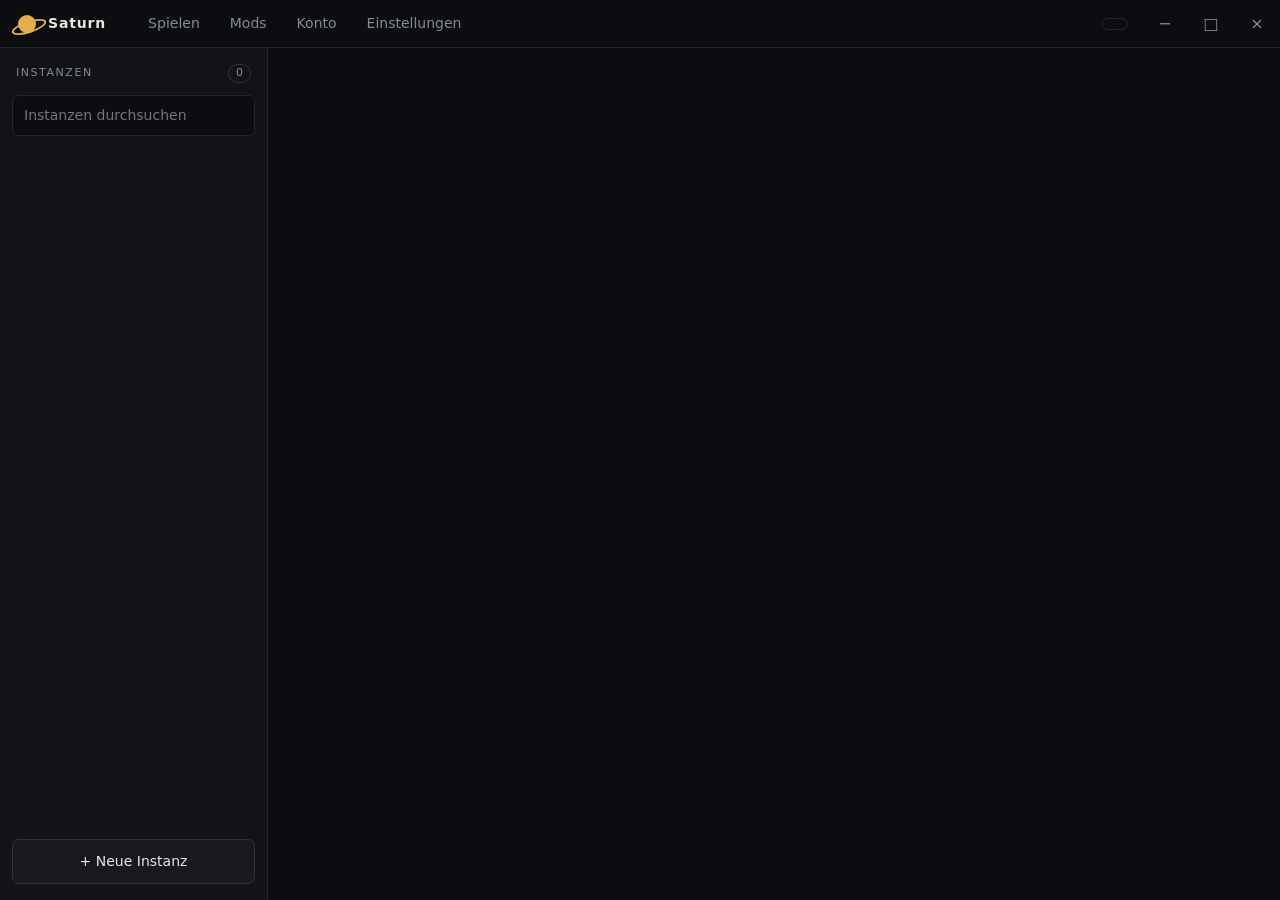
<file: saturn/launcher/ui/index.html>
<!doctype html>
<html lang="de">
<head>
  <meta charset="utf-8">
  <title>Saturn</title>
  <link rel="stylesheet" href="style.css">
</head>
<body>
  <div id="splash"><span class="planet big"></span><b>SATURN</b></div>

  <header id="top" data-tauri-drag-region>
    <div class="logo" data-tauri-drag-region><span class="planet"></span><b>Saturn</b></div>
    <nav id="nav">
      <button data-act="nav" data-page="play">Spielen</button>
      <button data-act="nav" data-page="mods">Mods</button>
      <button data-act="nav" data-page="accounts">Konto</button>
      <button data-act="nav" data-page="settings">Einstellungen</button>
    </nav>
    <div class="grow" data-tauri-drag-region></div>
    <div id="chip" class="chip"></div>
    <div class="wc">
      <button id="wmin" title="Minimieren">&minus;</button>
      <button id="wmax" title="Maximieren">&#9633;</button>
      <button id="wclose" class="x" title="Schließen">&times;</button>
    </div>
  </header>

  <div id="layout">
    <aside>
      <div class="side-h"><span>INSTANZEN</span><span id="count" class="count">0</span></div>
      <input id="q" class="input" placeholder="Instanzen durchsuchen" autocomplete="off">
      <div id="list"></div>
      <button class="newbtn" data-act="newInst">+ Neue Instanz</button>
    </aside>
    <main id="page"></main>
  </div>

  <div id="modal" class="modal hidden"></div>
  <div id="toast" class="toast hidden"></div>
  <script src="app.js"></script>
</body>
</html>
</file>
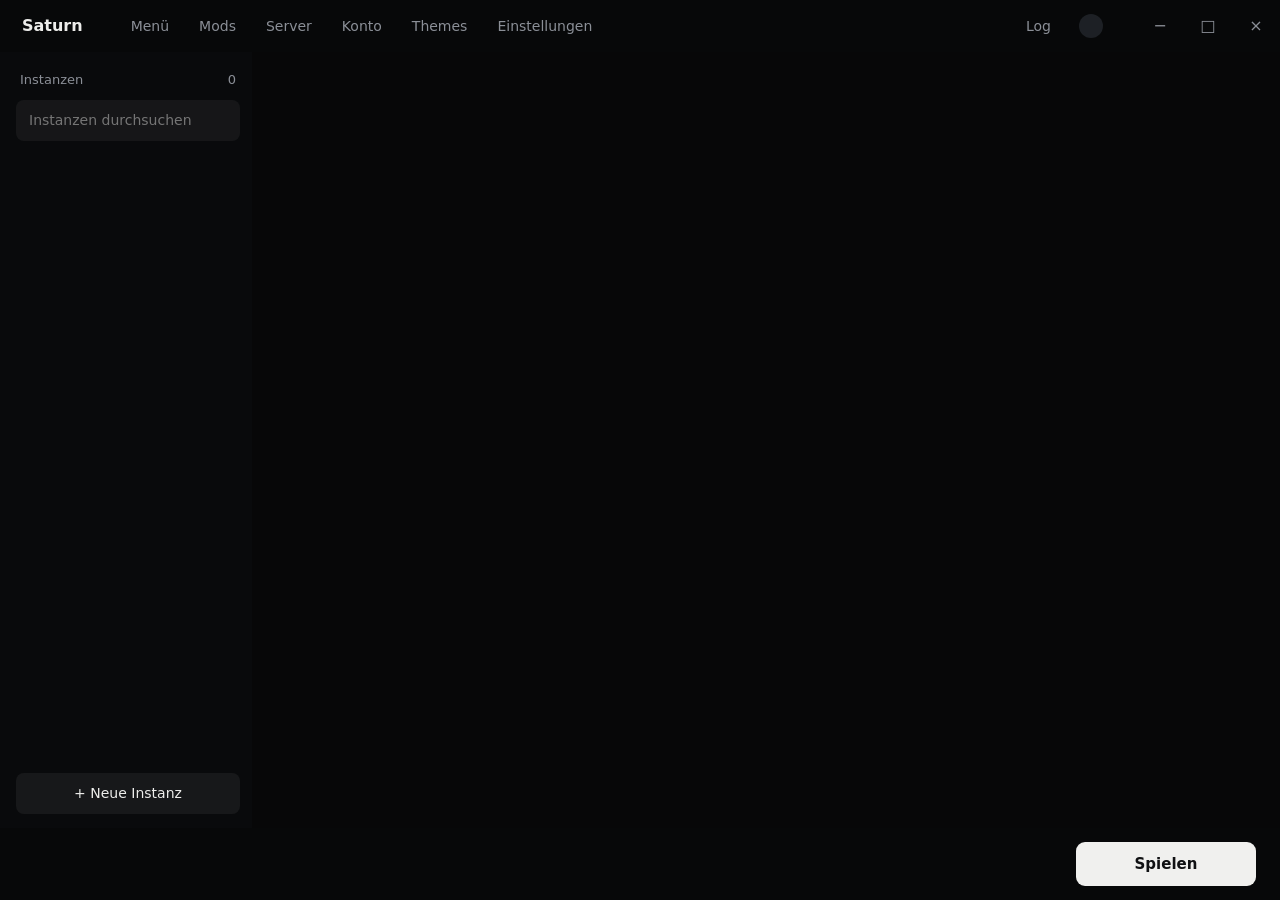
<file: saturn-client/saturn/launcher/ui/index.html>
<!doctype html>
<html lang="de">
<head>
  <meta charset="utf-8">
  <title>Saturn</title>
  <link rel="stylesheet" href="style.css">
</head>
<body>
  <div id="bg"></div>
  <div id="splash"><b>Saturn</b></div>

  <header id="top" data-tauri-drag-region>
    <div class="logo" data-tauri-drag-region>Saturn</div>
    <nav id="nav">
      <button data-act="nav" data-page="home">Menü</button>
      <button data-act="nav" data-page="mods">Mods</button>
      <button data-act="nav" data-page="servers">Server</button>
      <button data-act="nav" data-page="account">Konto</button>
      <button data-act="nav" data-page="themes">Themes</button>
      <button data-act="nav" data-page="settings">Einstellungen</button>
    </nav>
    <div class="grow" data-tauri-drag-region></div>
    <button class="iconbtn" data-act="showLog" title="Spiel-Log">Log</button>
    <button id="chip" class="chip" data-act="nav" data-page="account"><canvas id="avatar" width="24" height="24"></canvas><span id="chipname"></span></button>
    <div class="wc">
      <button id="wmin" title="Minimieren">&minus;</button>
      <button id="wmax" title="Maximieren">&#9633;</button>
      <button id="wclose" class="x" title="Schließen">&times;</button>
    </div>
  </header>

  <div id="layout">
    <aside>
      <div class="side-h"><span>Instanzen</span><span id="count" class="count">0</span></div>
      <input id="q" class="input" placeholder="Instanzen durchsuchen" autocomplete="off">
      <div id="list"></div>
      <button class="newbtn" data-act="newInst">+ Neue Instanz</button>
    </aside>
    <main id="page"></main>
  </div>

  <footer id="bar">
    <div id="barinst" class="barinst" data-act="editInst"></div>
    <div id="barmid" class="barmid"></div>
    <button id="playbtn" class="play" data-act="play">Spielen</button>
  </footer>

  <div id="modal" class="modal hidden"></div>
  <div id="toast" class="toast hidden"></div>
  <script src="app.js"></script>
</body>
</html>
</file>
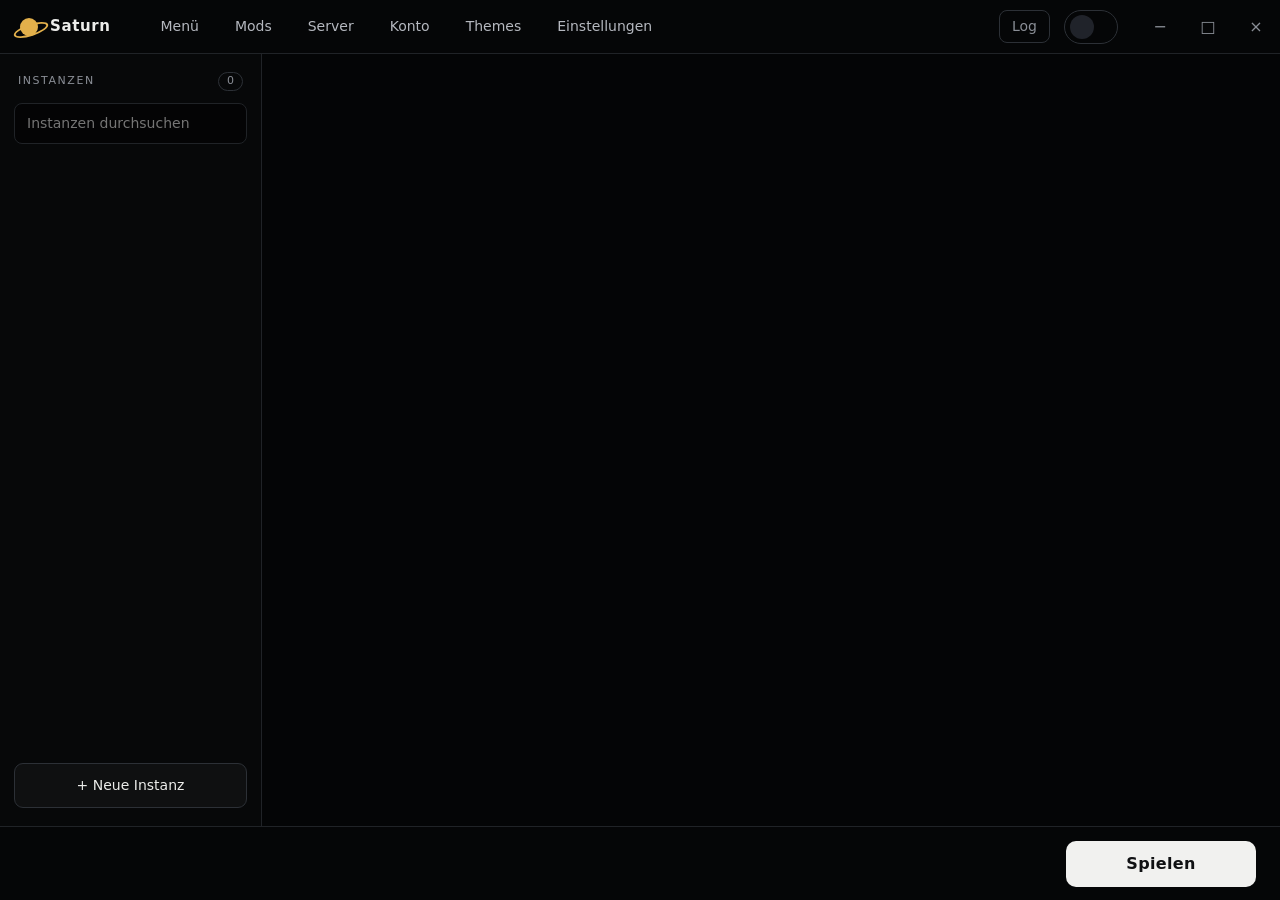
<file: saturn/saturn/launcher/ui/index.html>
<!doctype html>
<html lang="de">
<head>
  <meta charset="utf-8">
  <title>Saturn</title>
  <link rel="stylesheet" href="style.css">
</head>
<body>
  <div id="bg"></div>
  <div id="splash"><span class="planet big"></span><b>SATURN</b></div>

  <header id="top" data-tauri-drag-region>
    <div class="logo" data-tauri-drag-region><span class="planet"></span><b>Saturn</b></div>
    <nav id="nav">
      <button data-act="nav" data-page="home">Menü</button>
      <button data-act="nav" data-page="mods">Mods</button>
      <button data-act="nav" data-page="servers">Server</button>
      <button data-act="nav" data-page="account">Konto</button>
      <button data-act="nav" data-page="themes">Themes</button>
      <button data-act="nav" data-page="settings">Einstellungen</button>
    </nav>
    <div class="grow" data-tauri-drag-region></div>
    <button class="iconbtn" data-act="showLog" title="Spiel-Log">Log</button>
    <button id="chip" class="chip" data-act="nav" data-page="account"><canvas id="avatar" width="24" height="24"></canvas><span id="chipname"></span></button>
    <div class="wc">
      <button id="wmin" title="Minimieren">&minus;</button>
      <button id="wmax" title="Maximieren">&#9633;</button>
      <button id="wclose" class="x" title="Schließen">&times;</button>
    </div>
  </header>

  <div id="layout">
    <aside>
      <div class="side-h"><span>INSTANZEN</span><span id="count" class="count">0</span></div>
      <input id="q" class="input" placeholder="Instanzen durchsuchen" autocomplete="off">
      <div id="list"></div>
      <button class="newbtn" data-act="newInst">+ Neue Instanz</button>
    </aside>
    <main id="page"></main>
  </div>

  <footer id="bar">
    <div id="barinst" class="barinst" data-act="editInst"></div>
    <div id="barmid" class="barmid"></div>
    <button id="playbtn" class="play" data-act="play">Spielen</button>
  </footer>

  <div id="modal" class="modal hidden"></div>
  <div id="toast" class="toast hidden"></div>
  <script src="app.js"></script>
</body>
</html>
</file>
<file: saturn/launcher/ui/style.css>
:root {
  --bg: #0c0d10; --panel: #121317; --card: #17191e; --line: #23262d; --line2: #2f333c;
  --text: #e9e7e2; --muted: #868a94; --accent: #e3b04b; --on-accent: #17130a; --err: #e06c5f;
}
* { box-sizing: border-box; margin: 0; }
html, body { height: 100%; }
body {
  background: var(--bg); color: var(--text); overflow: hidden; user-select: none;
  font: 14px/1.5 "Segoe UI Variable Text", "Segoe UI", system-ui, sans-serif;
  display: flex; flex-direction: column;
}
button { font: inherit; color: inherit; cursor: pointer; }
.hidden { display: none !important; }
.grow { flex: 1; height: 100%; }

/* Start-Animation */
#splash { position: fixed; inset: 0; z-index: 50; background: var(--bg); display: flex; flex-direction: column; align-items: center; justify-content: center; gap: 22px; letter-spacing: .5em; font-size: 18px; animation: splash-out .5s ease 1.05s forwards; }
#splash .planet { animation: rise .7s ease both; }
#splash b { animation: rise .7s ease .15s both; font-weight: 600; }
@keyframes rise { from { opacity: 0; transform: translateY(8px); } to { opacity: 1; transform: none; } }
@keyframes splash-out { to { opacity: 0; visibility: hidden; } }

.planet { position: relative; width: 18px; height: 18px; border-radius: 50%; background: var(--accent); flex: none; }
.planet::after { content: ""; position: absolute; left: -7px; top: 6px; width: 32px; height: 8px; border: 2px solid var(--accent); border-radius: 50%; transform: rotate(-18deg); }
.planet.big { width: 54px; height: 54px; }
.planet.big::after { left: -22px; top: 19px; width: 98px; height: 24px; border-width: 5px; }

/* Kopfzeile */
#top { height: 48px; display: flex; align-items: center; gap: 6px; padding-left: 18px; background: var(--bg); border-bottom: 1px solid var(--line); flex: none; }
.logo { display: flex; align-items: center; gap: 12px; margin-right: 22px; letter-spacing: .06em; }
#nav { display: flex; gap: 2px; }
#nav button { background: none; border: 0; padding: 8px 14px; border-radius: 6px; color: var(--muted); }
#nav button:hover { color: var(--text); }
#nav button.on { color: var(--text); box-shadow: inset 0 -2px 0 var(--accent); border-radius: 0; }
.chip { padding: 5px 12px; border: 1px solid var(--line); border-radius: 6px; color: var(--muted); margin-right: 8px; font-size: 13px; }
.wc { display: flex; height: 100%; }
.wc button { width: 46px; background: none; border: 0; color: var(--muted); font-size: 16px; }
.wc button:hover { background: #1a1c22; color: var(--text); }
.wc .x:hover { background: #c2433a; color: #fff; }

/* Layout */
#layout { flex: 1; display: flex; min-height: 0; }
aside { width: 268px; background: var(--panel); border-right: 1px solid var(--line); padding: 16px 12px; display: flex; flex-direction: column; flex: none; }
.side-h { display: flex; justify-content: space-between; align-items: center; font-size: 11px; letter-spacing: .14em; color: var(--muted); margin: 0 4px 12px; }
.count { border: 1px solid var(--line2); border-radius: 10px; padding: 0 7px; letter-spacing: 0; }
.input { width: 100%; background: var(--bg); border: 1px solid var(--line); border-radius: 6px; padding: 9px 11px; color: var(--text); font: inherit; user-select: text; outline: none; }
.input:focus { border-color: var(--line2); }
#list { flex: 1; overflow-y: auto; margin: 12px -4px; padding: 0 4px; }
.inst { display: flex; gap: 11px; align-items: center; padding: 9px; border-radius: 7px; cursor: pointer; border: 1px solid transparent; }
.inst:hover { background: #171920; }
.inst.on { background: #1a1d24; border-color: var(--line2); }
.ico { width: 34px; height: 34px; border-radius: 7px; background: #20232b; display: grid; place-items: center; font-weight: 600; color: var(--accent); flex: none; }
.inst .n { font-weight: 600; white-space: nowrap; overflow: hidden; text-overflow: ellipsis; max-width: 170px; }
.inst .m { color: var(--muted); font-size: 12px; }
.newbtn { padding: 11px; border-radius: 7px; border: 1px solid var(--line2); background: var(--card); }
.newbtn:hover { border-color: #444a56; }

main { flex: 1; overflow-y: auto; padding: 30px 36px; min-width: 0; background: var(--bg); }
h1 { font-size: 26px; font-weight: 600; }
h2 { font-size: 13px; letter-spacing: .08em; text-transform: uppercase; color: var(--muted); font-weight: 600; margin-bottom: 12px; }
.sub { color: var(--muted); margin: 4px 0 22px; }

/* Buttons */
.btn { padding: 10px 18px; border-radius: 7px; border: 1px solid var(--line2); background: var(--card); }
.btn:hover:not(:disabled) { border-color: #4a505c; }
.btn.primary { background: var(--accent); border-color: var(--accent); color: var(--on-accent); font-weight: 600; padding: 12px 34px; font-size: 15px; }
.btn.primary:hover:not(:disabled) { filter: brightness(1.07); }
.btn.danger:hover:not(:disabled) { border-color: var(--err); color: var(--err); }
.btn.small { padding: 6px 12px; font-size: 13px; }
.btn:disabled { opacity: .45; cursor: default; }

/* Karten */
.card { background: var(--panel); border: 1px solid var(--line); border-radius: 10px; padding: 20px; }
.grid3 { display: grid; grid-template-columns: repeat(auto-fit, minmax(240px, 1fr)); gap: 14px; margin-top: 18px; }
.hero { padding: 30px; }
.hero .tag { font-size: 11px; letter-spacing: .16em; color: var(--accent); }
.hero h1 { font-size: 34px; margin: 6px 0 4px; }
.actions { display: flex; gap: 10px; margin-top: 26px; align-items: center; flex-wrap: wrap; }
.bar { height: 6px; background: #1e2026; border-radius: 3px; overflow: hidden; margin-top: 22px; }
.bar i { display: block; height: 100%; width: 0; background: var(--accent); transition: width .15s; }
.bar.ind i { width: 35%; animation: ind 1.1s ease-in-out infinite alternate; }
@keyframes ind { from { margin-left: 0; } to { margin-left: 65%; } }
.stage { color: var(--muted); font-size: 13px; margin-top: 8px; }
.msg { margin-top: 16px; color: var(--muted); }
.msg.err { color: var(--err); }
.kv { display: flex; justify-content: space-between; padding: 6px 0; color: var(--muted); }
.kv b { color: var(--text); font-weight: 500; }
input[type=range] { width: 100%; accent-color: var(--accent); }

/* Mods */
.cols { display: grid; grid-template-columns: 340px 1fr; gap: 18px; align-items: start; }
.row { display: flex; align-items: center; gap: 12px; padding: 10px 0; border-bottom: 1px solid var(--line); }
.row:last-child { border-bottom: 0; }
.row .grow2 { flex: 1; min-width: 0; }
.row .t { font-weight: 600; white-space: nowrap; overflow: hidden; text-overflow: ellipsis; }
.row .d { color: var(--muted); font-size: 12.5px; display: -webkit-box; -webkit-line-clamp: 2; -webkit-box-orient: vertical; overflow: hidden; }
.row img, .row .noimg { width: 44px; height: 44px; border-radius: 8px; background: #20232b; flex: none; object-fit: cover; }
.off { opacity: .5; }

/* Einstellungen */
.sw { display: flex; gap: 10px; }
.sw button { width: 30px; height: 30px; border-radius: 50%; border: 2px solid transparent; }
.sw button.on { border-color: var(--text); }

/* Dialog / Toast */
.modal { position: fixed; inset: 0; z-index: 40; background: rgba(0,0,0,.6); display: grid; place-items: center; }
.dlg { width: 420px; background: var(--panel); border: 1px solid var(--line2); border-radius: 12px; padding: 24px; }
.dlg h1 { font-size: 20px; margin-bottom: 16px; }
.dlg label { display: block; color: var(--muted); font-size: 12px; margin: 14px 0 6px; }
select.input { appearance: none; }
.toast { position: fixed; bottom: 22px; right: 22px; z-index: 45; background: #1c1f26; border: 1px solid var(--line2); padding: 11px 16px; border-radius: 8px; max-width: 420px; }
.empty { text-align: center; padding: 70px 20px; color: var(--muted); }
.empty h1 { color: var(--text); margin-bottom: 8px; }
::-webkit-scrollbar { width: 8px; } ::-webkit-scrollbar-thumb { background: #2a2d34; border-radius: 4px; }
</file>
<file: saturn-client/saturn/launcher/ui/style.css>
:root {
  --bg: #0c0d0f; --side: rgba(10,11,13,.94); --card: rgba(20,21,24,.88); --hover: rgba(255,255,255,.05);
  --line: #1f2125; --text: #ededeb; --muted: #8b8f97; --accent: #e3b04b; --err: #e06c5f;
  --blur: 6px; --dim: .55;
}
* { box-sizing: border-box; margin: 0; }
html, body { height: 100%; }
body {
  background: var(--bg); color: var(--text); overflow: hidden; user-select: none;
  font: 14px/1.5 "Segoe UI Variable Text", "Segoe UI", system-ui, sans-serif;
  display: flex; flex-direction: column;
}
button { font: inherit; color: inherit; cursor: pointer; }
.hidden { display: none !important; }
.grow { flex: 1; height: 100%; }
.mono { font-family: "Cascadia Mono", ui-monospace, Consolas, monospace; font-size: 12.5px; }

#bg { position: fixed; inset: -20px; z-index: 0; background: var(--bg) center/cover no-repeat; filter: blur(var(--blur)) brightness(var(--dim)); }
#top, #layout, #bar { position: relative; z-index: 1; }

/* Start: nur das Wort, kurz */
#splash { position: fixed; inset: 0; z-index: 50; background: var(--bg); display: grid; place-items: center; font-size: 26px; font-weight: 600; letter-spacing: .02em; animation: splash-out .45s ease .9s forwards; }
#splash b { animation: rise .6s ease both; font-weight: 600; }
@keyframes rise { from { opacity: 0; transform: translateY(6px); } to { opacity: 1; transform: none; } }
@keyframes splash-out { to { opacity: 0; visibility: hidden; } }
.planet { display: none; }

/* Kopfzeile */
#top { height: 52px; display: flex; align-items: center; gap: 4px; padding-left: 22px; background: rgba(8,9,10,.96); flex: none; }
.logo { margin-right: 30px; font-size: 16px; font-weight: 600; }
.logo .planet { display: none; }
#nav { display: flex; gap: 2px; }
#nav button { background: none; border: 0; padding: 7px 14px; border-radius: 8px; color: var(--muted); }
#nav button:hover { color: var(--text); }
#nav button.on { color: var(--text); background: var(--hover); }
.iconbtn { background: none; border: 0; padding: 6px 12px; color: var(--muted); border-radius: 8px; }
.iconbtn:hover { color: var(--text); background: var(--hover); }
.chip { display: flex; align-items: center; gap: 9px; padding: 4px 12px 4px 4px; border: 0; border-radius: 999px; background: none; margin: 0 8px; color: var(--text); }
.chip:hover { background: var(--hover); }
.chip canvas { width: 24px; height: 24px; border-radius: 50%; image-rendering: pixelated; background: #1d2025; }
.wc { display: flex; height: 100%; }
.wc button { width: 48px; background: none; border: 0; color: var(--muted); font-size: 16px; }
.wc button:hover { background: #1a1c20; color: var(--text); }
.wc .x:hover { background: #c2433a; color: #fff; }

/* Layout */
#layout { flex: 1; display: flex; min-height: 0; }
aside { width: 252px; background: var(--side); padding: 14px 12px 14px 16px; display: flex; flex-direction: column; flex: none; }
.side-h { display: flex; justify-content: space-between; align-items: center; color: var(--muted); margin: 4px 4px 10px; font-size: 13px; }
.count { color: var(--muted); }
.input { width: 100%; background: rgba(255,255,255,.05); border: 1px solid transparent; border-radius: 8px; padding: 9px 12px; color: var(--text); font: inherit; user-select: text; outline: none; }
.input:focus { border-color: #3a3e45; }
select.input { appearance: none; }
#list { flex: 1; overflow-y: auto; margin: 10px -4px; padding: 0 4px; }
.inst { display: flex; gap: 11px; align-items: center; padding: 8px 9px; border-radius: 8px; cursor: pointer; }
.inst:hover { background: var(--hover); }
.inst.on { background: rgba(255,255,255,.08); }
.ico { width: 34px; height: 34px; border-radius: 8px; background: #1b1d21; display: grid; place-items: center; font-weight: 600; color: var(--text); flex: none; }
.inst .n { font-weight: 600; white-space: nowrap; overflow: hidden; text-overflow: ellipsis; max-width: 170px; }
.inst .m { color: var(--muted); font-size: 12px; }
.newbtn { padding: 10px; border-radius: 8px; border: 0; background: rgba(255,255,255,.06); }
.newbtn:hover { background: rgba(255,255,255,.1); }

main { flex: 1; overflow-y: auto; padding: 18px 28px 22px; min-width: 0; }
h1 { font-size: 22px; font-weight: 600; }
.sub { color: var(--muted); margin: 4px 0 18px; }
.label { font-size: 13px; color: var(--muted); font-weight: 500; margin-bottom: 10px; }
.hint { display: none; }

/* Flächen & Knöpfe */
.card { background: var(--card); border-radius: 12px; padding: 22px 24px; margin-bottom: 12px; }
.pagehead { display: flex; align-items: center; margin-bottom: 16px; }
.pagehead h1 { font-size: 22px; }
.btn { padding: 9px 16px; border-radius: 8px; border: 0; background: rgba(255,255,255,.08); }
.btn:hover:not(:disabled) { background: rgba(255,255,255,.14); }
.btn.white { background: #f0f0ee; color: #101113; font-weight: 600; }
.btn.white:hover:not(:disabled) { background: #fff; }
.btn.danger:hover:not(:disabled) { background: rgba(224,108,95,.18); color: var(--err); }
.btn.small { padding: 5px 12px; font-size: 13px; }
.btn:disabled { opacity: .4; cursor: default; }
.actions { display: flex; gap: 8px; flex-wrap: wrap; align-items: center; }

/* Garderobe */
.home { display: grid; grid-template-columns: minmax(300px, 340px) 1fr; gap: 12px; align-items: start; }
.figure { display: flex; flex-direction: column; align-items: center; justify-content: center; min-height: 540px; position: relative; margin-bottom: 0; }
.figure canvas { image-rendering: pixelated; width: 224px; height: 448px; }
.flip { position: absolute; top: 14px; right: 14px; display: flex; gap: 2px; }
.flip button { padding: 3px 10px; font-size: 12px; background: none; border: 0; border-radius: 6px; color: var(--muted); }
.flip button.on { color: var(--text); background: var(--hover); }
.who { font-size: 20px; font-weight: 600; }
.uuid { color: var(--muted); margin: 2px 0 16px; user-select: text; }
.field { display: flex; align-items: center; gap: 14px; }
.field label { color: var(--muted); font-size: 13px; }
.field select { flex: 1; }
.status { color: var(--muted); margin: 12px 0 22px; font-size: 13px; }
.status.err { color: var(--err); }
.skins { display: flex; flex-wrap: wrap; gap: 8px; margin-bottom: 22px; min-height: 40px; }
.skin { position: relative; width: 62px; height: 96px; border-radius: 8px; background: rgba(255,255,255,.05); cursor: pointer; display: grid; place-items: center; border: 1px solid transparent; }
.skin canvas { width: 36px; height: 72px; image-rendering: pixelated; }
.skin:hover { background: rgba(255,255,255,.09); }
.skin.on { border-color: var(--accent); }
.skin .del { position: absolute; top: 2px; right: 5px; font-size: 13px; color: var(--muted); display: none; }
.skin:hover .del { display: block; }
.skin .tag { position: absolute; bottom: 3px; font-size: 10px; color: var(--accent); }
.offline { display: flex; align-items: center; justify-content: space-between; gap: 12px; }
.offline .st { color: var(--muted); }
.note { color: var(--muted); font-size: 12.5px; margin-top: 12px; }

/* Listen */
.tabs { display: flex; gap: 2px; margin-bottom: 14px; }
.tabs button { padding: 6px 14px; background: none; border: 0; border-radius: 8px; color: var(--muted); }
.tabs button.on { color: var(--text); background: var(--hover); }
.row { display: flex; align-items: center; gap: 12px; padding: 10px 0; }
.row + .row { border-top: 1px solid var(--line); }
.row .grow2 { flex: 1; min-width: 0; }
.row .t { font-weight: 600; white-space: nowrap; overflow: hidden; text-overflow: ellipsis; }
.row .d { color: var(--muted); font-size: 12.5px; display: -webkit-box; -webkit-line-clamp: 2; -webkit-box-orient: vertical; overflow: hidden; }
.row img, .row .noimg { width: 44px; height: 44px; border-radius: 9px; background: #1b1d21; flex: none; object-fit: cover; }
.off { opacity: .5; }
.empty { text-align: center; padding: 60px 20px; color: var(--muted); }
.empty h1 { color: var(--text); margin-bottom: 8px; }
.sw { display: flex; gap: 10px; }
.sw button { width: 28px; height: 28px; border-radius: 50%; border: 2px solid transparent; }
.sw button.on { border-color: var(--text); }
.kv { display: flex; justify-content: space-between; padding: 6px 0; color: var(--muted); gap: 20px; }
.kv b { color: var(--text); font-weight: 500; user-select: text; text-align: right; }
.formrow { display: flex; gap: 8px; margin-bottom: 14px; }
input[type=range] { width: 100%; accent-color: var(--accent); }

/* Untere Leiste */
#bar { height: 72px; flex: none; display: flex; align-items: center; gap: 20px; padding: 0 24px; background: rgba(8,9,10,.96); }
.barinst { display: flex; align-items: center; gap: 12px; min-width: 250px; cursor: pointer; padding: 6px 8px; margin-left: -8px; border-radius: 8px; }
.barinst:hover { background: var(--hover); }
.barinst .n { font-weight: 600; } .barinst .m { color: var(--muted); font-size: 12px; }
.barmid { flex: 1; min-width: 0; }
.bar { height: 4px; background: #1e2024; border-radius: 2px; overflow: hidden; }
.bar i { display: block; height: 100%; width: 0; background: var(--accent); transition: width .15s; }
.bar.ind i { width: 35%; animation: ind 1.1s ease-in-out infinite alternate; }
@keyframes ind { from { margin-left: 0; } to { margin-left: 65%; } }
.stage { color: var(--muted); font-size: 12.5px; margin-top: 6px; white-space: nowrap; overflow: hidden; text-overflow: ellipsis; }
.msg { color: var(--muted); font-size: 13px; } .msg.err { color: var(--err); }
.play { min-width: 180px; height: 44px; border-radius: 9px; border: 0; background: #f0f0ee; color: #101113; font-size: 15px; font-weight: 700; }
.play:hover:not(:disabled) { background: #fff; }
.play:disabled { opacity: .45; cursor: default; }

/* Dialog / Toast */
.modal { position: fixed; inset: 0; z-index: 40; background: rgba(0,0,0,.6); display: grid; place-items: center; }
.dlg { width: 440px; max-width: 92vw; background: #131417; border-radius: 12px; padding: 24px; }
.dlg.wide { width: 760px; }
.dlg h1 { font-size: 18px; margin-bottom: 12px; }
.dlg label { display: block; color: var(--muted); font-size: 13px; margin: 14px 0 6px; }
.dlg pre { max-height: 380px; overflow: auto; background: #0a0b0c; border-radius: 8px; padding: 12px; user-select: text; white-space: pre-wrap; font-size: 12px; }
.dlg .actions { margin-top: 20px; justify-content: flex-end; }
.toast { position: fixed; bottom: 88px; right: 22px; z-index: 45; background: #1b1d21; padding: 11px 16px; border-radius: 9px; max-width: 420px; }
::-webkit-scrollbar { width: 8px; } ::-webkit-scrollbar-thumb { background: #2a2d33; border-radius: 4px; }
</file>
<file: saturn/saturn/launcher/ui/style.css>
:root {
  --bg: #08090a; --side: rgba(8,9,10,.92); --card: rgba(15,16,18,.9); --card2: #17191c;
  --line: #202327; --line2: #2c3036; --text: #ececea; --muted: #8a8e96; --accent: #e3b04b; --err: #e06c5f;
  --blur: 6px; --dim: .55;
}
* { box-sizing: border-box; margin: 0; }
html, body { height: 100%; }
body {
  background: var(--bg); color: var(--text); overflow: hidden; user-select: none;
  font: 14px/1.5 "Segoe UI Variable Text", "Segoe UI", system-ui, sans-serif;
  display: flex; flex-direction: column;
}
button { font: inherit; color: inherit; cursor: pointer; }
.hidden { display: none !important; }
.grow { flex: 1; height: 100%; }
.mono { font-family: "Cascadia Mono", ui-monospace, Consolas, monospace; font-size: 12.5px; }

/* Hintergrundbild */
#bg { position: fixed; inset: -20px; z-index: 0; background: var(--bg) center/cover no-repeat; filter: blur(var(--blur)) brightness(var(--dim)); }
#top, #layout, #bar { position: relative; z-index: 1; }

/* Start-Animation */
#splash { position: fixed; inset: 0; z-index: 50; background: var(--bg); display: flex; flex-direction: column; align-items: center; justify-content: center; gap: 24px; letter-spacing: .5em; font-size: 18px; animation: splash-out .5s ease 1.05s forwards; }
#splash .planet { animation: rise .7s ease both; }
#splash b { animation: rise .7s ease .15s both; font-weight: 600; }
@keyframes rise { from { opacity: 0; transform: translateY(8px); } to { opacity: 1; transform: none; } }
@keyframes splash-out { to { opacity: 0; visibility: hidden; } }
.planet { position: relative; width: 18px; height: 18px; border-radius: 50%; background: var(--accent); flex: none; }
.planet::after { content: ""; position: absolute; left: -7px; top: 6px; width: 32px; height: 8px; border: 2px solid var(--accent); border-radius: 50%; transform: rotate(-18deg); }
.planet.big { width: 54px; height: 54px; }
.planet.big::after { left: -22px; top: 19px; width: 98px; height: 24px; border-width: 5px; }

/* Kopfzeile */
#top { height: 54px; display: flex; align-items: center; gap: 8px; padding-left: 20px; background: rgba(6,7,8,.94); border-bottom: 1px solid var(--line); flex: none; }
.logo { display: flex; align-items: center; gap: 12px; margin-right: 26px; letter-spacing: .04em; font-size: 15px; }
#nav { display: flex; gap: 4px; }
#nav button { background: none; border: 1px solid transparent; padding: 6px 15px; border-radius: 10px; color: #b5b8bf; }
#nav button:hover { color: var(--text); }
#nav button.on { color: var(--text); border-color: #e4e4e4; }
.iconbtn { background: none; border: 1px solid var(--line2); border-radius: 8px; padding: 5px 12px; color: var(--muted); }
.iconbtn:hover { color: var(--text); border-color: #444a52; }
.chip { display: flex; align-items: center; gap: 9px; padding: 4px 14px 4px 5px; border: 1px solid var(--line2); border-radius: 999px; background: none; margin: 0 10px 0 6px; }
.chip canvas { width: 24px; height: 24px; border-radius: 50%; image-rendering: pixelated; background: #20232a; }
.wc { display: flex; height: 100%; }
.wc button { width: 48px; background: none; border: 0; color: var(--muted); font-size: 16px; }
.wc button:hover { background: #1a1c20; color: var(--text); }
.wc .x:hover { background: #c2433a; color: #fff; }

/* Layout */
#layout { flex: 1; display: flex; min-height: 0; }
aside { width: 262px; background: var(--side); border-right: 1px solid var(--line); padding: 18px 14px; display: flex; flex-direction: column; flex: none; }
.side-h { display: flex; justify-content: space-between; align-items: center; font-size: 11px; letter-spacing: .14em; color: var(--muted); margin: 0 4px 12px; }
.count { border: 1px solid var(--line2); border-radius: 10px; padding: 0 8px; letter-spacing: 0; }
.input { width: 100%; background: rgba(0,0,0,.45); border: 1px solid var(--line); border-radius: 8px; padding: 9px 12px; color: var(--text); font: inherit; user-select: text; outline: none; }
.input:focus { border-color: #444a52; }
select.input { appearance: none; background-image: none; }
#list { flex: 1; overflow-y: auto; margin: 12px -4px; padding: 0 4px; }
.inst { display: flex; gap: 11px; align-items: center; padding: 9px; border-radius: 9px; cursor: pointer; border: 1px solid transparent; }
.inst:hover { background: rgba(255,255,255,.04); }
.inst.on { background: rgba(255,255,255,.06); border-color: var(--line2); box-shadow: inset 2px 0 0 var(--accent); }
.ico { width: 34px; height: 34px; border-radius: 8px; background: #1d2025; display: grid; place-items: center; font-weight: 600; color: var(--accent); flex: none; }
.inst .n { font-weight: 600; white-space: nowrap; overflow: hidden; text-overflow: ellipsis; max-width: 170px; }
.inst .m { color: var(--muted); font-size: 12px; }
.newbtn { padding: 11px; border-radius: 9px; border: 1px solid var(--line2); background: rgba(255,255,255,.03); }
.newbtn:hover { border-color: #4a505a; }

main { flex: 1; overflow-y: auto; padding: 22px 26px; min-width: 0; }
h1 { font-size: 22px; font-weight: 600; }
.sub { color: var(--muted); margin: 4px 0 18px; }
.label { font-size: 11px; letter-spacing: .14em; color: var(--muted); text-transform: uppercase; margin-bottom: 12px; }

/* Karten & Knöpfe */
.card { background: var(--card); border: 1px solid var(--line); border-radius: 14px; padding: 20px 22px; margin-bottom: 14px; }
.pagehead { display: flex; align-items: center; justify-content: space-between; margin-bottom: 14px; }
.pagehead h1 { font-size: 20px; }
.pagehead .hint { font-size: 11px; letter-spacing: .14em; color: var(--muted); }
.btn { padding: 9px 16px; border-radius: 8px; border: 1px solid var(--line2); background: rgba(255,255,255,.04); }
.btn:hover:not(:disabled) { border-color: #4a505a; }
.btn.white { background: #f1f1ef; border-color: #f1f1ef; color: #101113; font-weight: 600; }
.btn.white:hover:not(:disabled) { background: #fff; }
.btn.danger:hover:not(:disabled) { border-color: var(--err); color: var(--err); }
.btn.small { padding: 5px 11px; font-size: 13px; }
.btn:disabled { opacity: .4; cursor: default; }
.actions { display: flex; gap: 10px; flex-wrap: wrap; align-items: center; }

/* Startseite = Garderobe */
.home { display: grid; grid-template-columns: minmax(300px, 360px) 1fr; gap: 14px; align-items: start; }
.figure { display: flex; flex-direction: column; align-items: center; justify-content: center; min-height: 560px; position: relative; }
.figure canvas { image-rendering: pixelated; width: 224px; height: 448px; }
.flip { position: absolute; top: 14px; right: 14px; display: flex; gap: 4px; }
.flip button { padding: 3px 10px; font-size: 12px; background: none; border: 1px solid var(--line2); border-radius: 6px; color: var(--muted); }
.flip button.on { color: var(--text); border-color: #e4e4e4; }
.who { font-size: 20px; font-weight: 600; }
.uuid { color: var(--muted); font-size: 11.5px; margin: 2px 0 14px; user-select: text; }
.field { display: flex; align-items: center; gap: 14px; }
.field label { font-size: 11px; letter-spacing: .14em; color: var(--muted); }
.field select { flex: 1; }
.status { background: rgba(0,0,0,.4); border-radius: 6px; padding: 8px 12px; margin: 14px 0 20px; color: #c9ccd2; }
.status.err { color: var(--err); }
.skins { display: flex; flex-wrap: wrap; gap: 10px; margin-bottom: 20px; min-height: 40px; }
.skin { position: relative; width: 62px; height: 96px; border: 1px solid var(--line2); border-radius: 8px; background: rgba(0,0,0,.35); cursor: pointer; display: grid; place-items: center; }
.skin canvas { width: 36px; height: 72px; image-rendering: pixelated; }
.skin:hover { border-color: #55606c; }
.skin.on { border-color: var(--accent); }
.skin .del { position: absolute; top: 2px; right: 4px; font-size: 13px; color: var(--muted); display: none; }
.skin:hover .del { display: block; }
.skin .tag { position: absolute; bottom: 2px; font-size: 9.5px; letter-spacing: .08em; color: var(--accent); }
.offline { display: flex; align-items: center; justify-content: space-between; gap: 12px; background: rgba(0,0,0,.35); border: 1px solid var(--line); border-radius: 10px; padding: 12px 14px; }
.offline .st { color: var(--muted); }
.note { color: var(--muted); font-size: 12.5px; margin-top: 10px; }

/* Listen */
.tabs { display: flex; gap: 4px; margin-bottom: 14px; }
.tabs button { padding: 6px 16px; background: none; border: 1px solid transparent; border-radius: 9px; color: #b5b8bf; }
.tabs button.on { color: var(--text); border-color: #e4e4e4; }
.row { display: flex; align-items: center; gap: 12px; padding: 10px 0; border-bottom: 1px solid var(--line); }
.row:last-child { border-bottom: 0; }
.row .grow2 { flex: 1; min-width: 0; }
.row .t { font-weight: 600; white-space: nowrap; overflow: hidden; text-overflow: ellipsis; }
.row .d { color: var(--muted); font-size: 12.5px; display: -webkit-box; -webkit-line-clamp: 2; -webkit-box-orient: vertical; overflow: hidden; }
.row img, .row .noimg { width: 46px; height: 46px; border-radius: 9px; background: #1d2025; flex: none; object-fit: cover; }
.off { opacity: .5; }
.empty { text-align: center; padding: 60px 20px; color: var(--muted); }
.empty h1 { color: var(--text); margin-bottom: 8px; }
.sw { display: flex; gap: 10px; }
.sw button { width: 30px; height: 30px; border-radius: 50%; border: 2px solid transparent; }
.sw button.on { border-color: var(--text); }
.kv { display: flex; justify-content: space-between; padding: 6px 0; color: var(--muted); gap: 20px; }
.kv b { color: var(--text); font-weight: 500; user-select: text; text-align: right; }
.formrow { display: flex; gap: 10px; margin-bottom: 14px; }
input[type=range] { width: 100%; accent-color: var(--accent); }

/* Untere Leiste */
#bar { height: 74px; flex: none; display: flex; align-items: center; gap: 20px; padding: 0 24px; background: rgba(6,7,8,.96); border-top: 1px solid var(--line); }
.barinst { display: flex; align-items: center; gap: 12px; min-width: 250px; cursor: pointer; }
.barinst .n { font-weight: 600; } .barinst .m { color: var(--muted); font-size: 12px; }
.barmid { flex: 1; min-width: 0; }
.bar { height: 5px; background: #1c1e22; border-radius: 3px; overflow: hidden; }
.bar i { display: block; height: 100%; width: 0; background: var(--accent); transition: width .15s; }
.bar.ind i { width: 35%; animation: ind 1.1s ease-in-out infinite alternate; }
@keyframes ind { from { margin-left: 0; } to { margin-left: 65%; } }
.stage { color: var(--muted); font-size: 12.5px; margin-top: 6px; white-space: nowrap; overflow: hidden; text-overflow: ellipsis; }
.msg { color: var(--muted); font-size: 13px; } .msg.err { color: var(--err); }
.play { min-width: 190px; height: 46px; border-radius: 10px; border: 0; background: #f1f1ef; color: #101113; font-size: 16px; font-weight: 700; letter-spacing: .02em; }
.play:hover:not(:disabled) { background: #fff; }
.play:disabled { opacity: .45; cursor: default; }

/* Dialog / Toast */
.modal { position: fixed; inset: 0; z-index: 40; background: rgba(0,0,0,.62); display: grid; place-items: center; }
.dlg { width: 460px; max-width: 92vw; background: #0e0f11; border: 1px solid var(--line2); border-radius: 14px; padding: 24px; }
.dlg.wide { width: 760px; }
.dlg h1 { font-size: 19px; margin-bottom: 14px; }
.dlg label { display: block; color: var(--muted); font-size: 11px; letter-spacing: .12em; text-transform: uppercase; margin: 14px 0 6px; }
.dlg pre { max-height: 380px; overflow: auto; background: #070708; border-radius: 8px; padding: 12px; user-select: text; white-space: pre-wrap; font-size: 12px; }
.dlg .actions { margin-top: 20px; justify-content: flex-end; }
.toast { position: fixed; bottom: 92px; right: 22px; z-index: 45; background: #1a1c20; border: 1px solid var(--line2); padding: 11px 16px; border-radius: 9px; max-width: 420px; }
::-webkit-scrollbar { width: 8px; } ::-webkit-scrollbar-thumb { background: #2a2d33; border-radius: 4px; }
</file>
